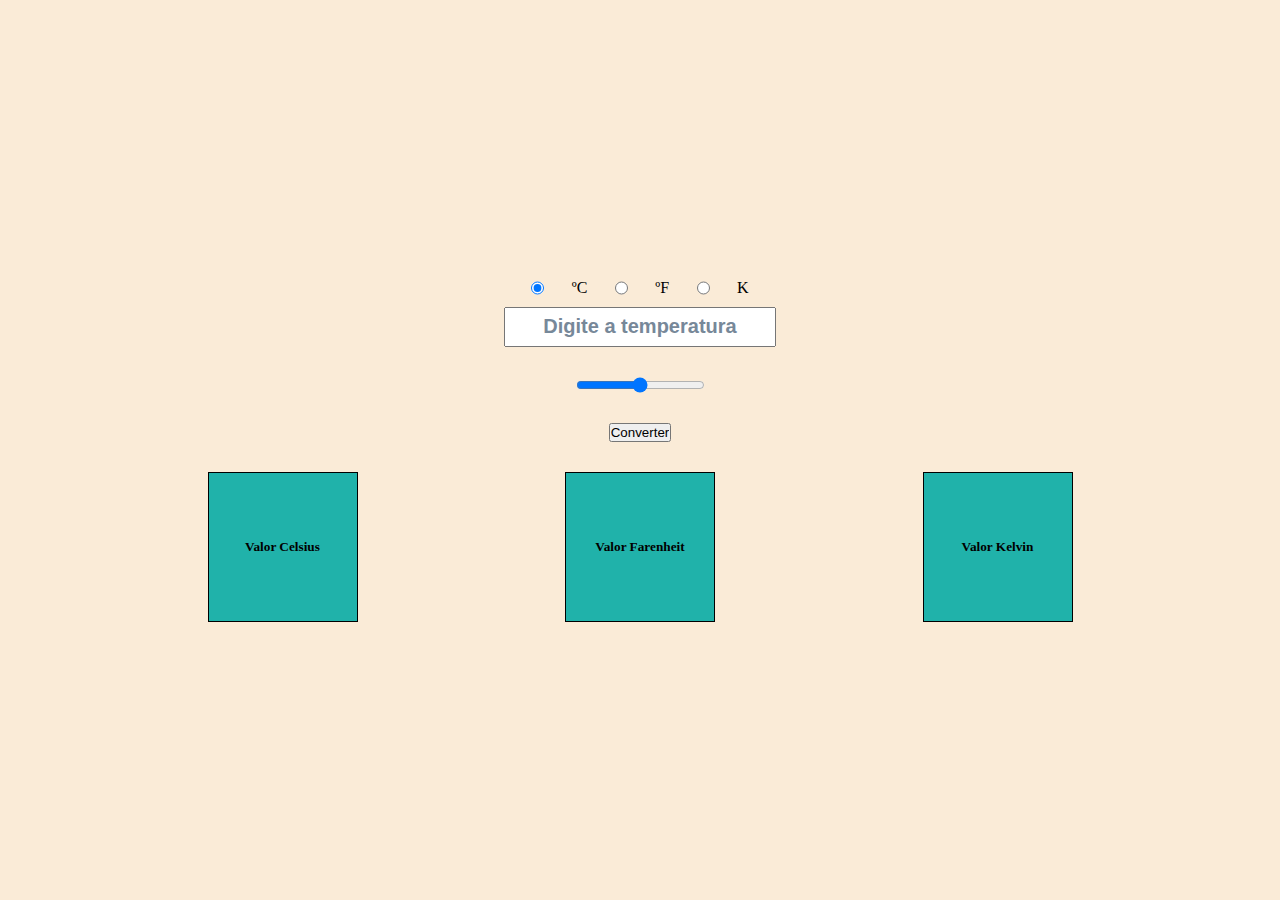
<file: Conversor de Temperaturas 3.0/index.html>
<!DOCTYPE html>
<html lang="en">
<head>
    <meta charset="UTF-8">
    <meta http-equiv="X-UA-Compatible" content="IE=edge">
    <meta name="viewport" content="width=device-width, initial-scale=1.0">
    <title>Coversor de Temperatura</title>
    <link rel="stylesheet" href="index.css">
</head>
<body>
    <form action="">
        <fieldset>
            <input type="radio" name="escala" id="celsius" value="celsius" checked>
            <label for="celsius">ºC</label>
            <input type="radio" name="escala" id="farenheit" value="farenheit">
            <label for="farenheit">ºF</label>
            <input type="radio" name="escala" id="kelvin" value="kelvin">
            <label for="kelvin">K</label>
        </fieldset>
        <input type="number" id="temperatura" name="temperatura" placeholder="Digite a temperatura">
        
        <input type="range">

        <input type="button"  value="Converter" onclick="converterTemperatura()">
    </form>

    <section id="valores">
        <div id="valor_celsius">
            <h5>Valor Celsius</h5>
        </div>
        <div id="valor_farenheit">
            <h5>Valor Farenheit</h5>
        </div>
        <div id="valor_kelvin">
            <h5>Valor Kelvin</h5>
        </div>
    </section>

    <script src="index.js"></script>
</body>
</html>
</file>
<file: Conversor de Temperaturas 3.0/index.css>
*{
    padding: 0;
    margin: 0;
    box-sizing: border-box;
}
body{
    background-color: antiquewhite;
    height: 100vh;
    display: flex;
    align-items: center;
    justify-content: center;
    flex-direction: column;

    @keyframes {
        0%{background-color: blue;}
        50%{background-color: white;}
        100%{background-color: red;}
    }
}

form{
    display: flex;
    align-items: center;
    flex-direction: column;
    justify-content: center;
}

input[type='number']{
    height: 40px;
    font-size: 20px;
    font-weight: bold;
    color: blue;
    text-align: center;
    margin-bottom: 30px;
}
input[type='number']::placeholder{
    color: lightslategray;
    text-align: center;
}
input[type='number']::-webkit-outer-spin-button,input[type='number']::-webkit-inner-spin-button{
    -webkit-appearance: none;
}

input[type=range]{
    margin-bottom: 30px;
}

form > fieldset{
    margin-bottom: 10px;
    display: flex;
    border: none;
    width: 100%;
    justify-content: space-evenly;
}

section#valores{
    display: flex;
    width: 100% ;
    align-items: center;
    justify-content: space-evenly;
    margin-top: 30px;
}
section div{
    border: 1px solid black;
    width: 150px;
    height: 150px;
    display: flex;
    align-items: center;
    justify-content: center;
    background-color: lightseagreen;
}
</file>
